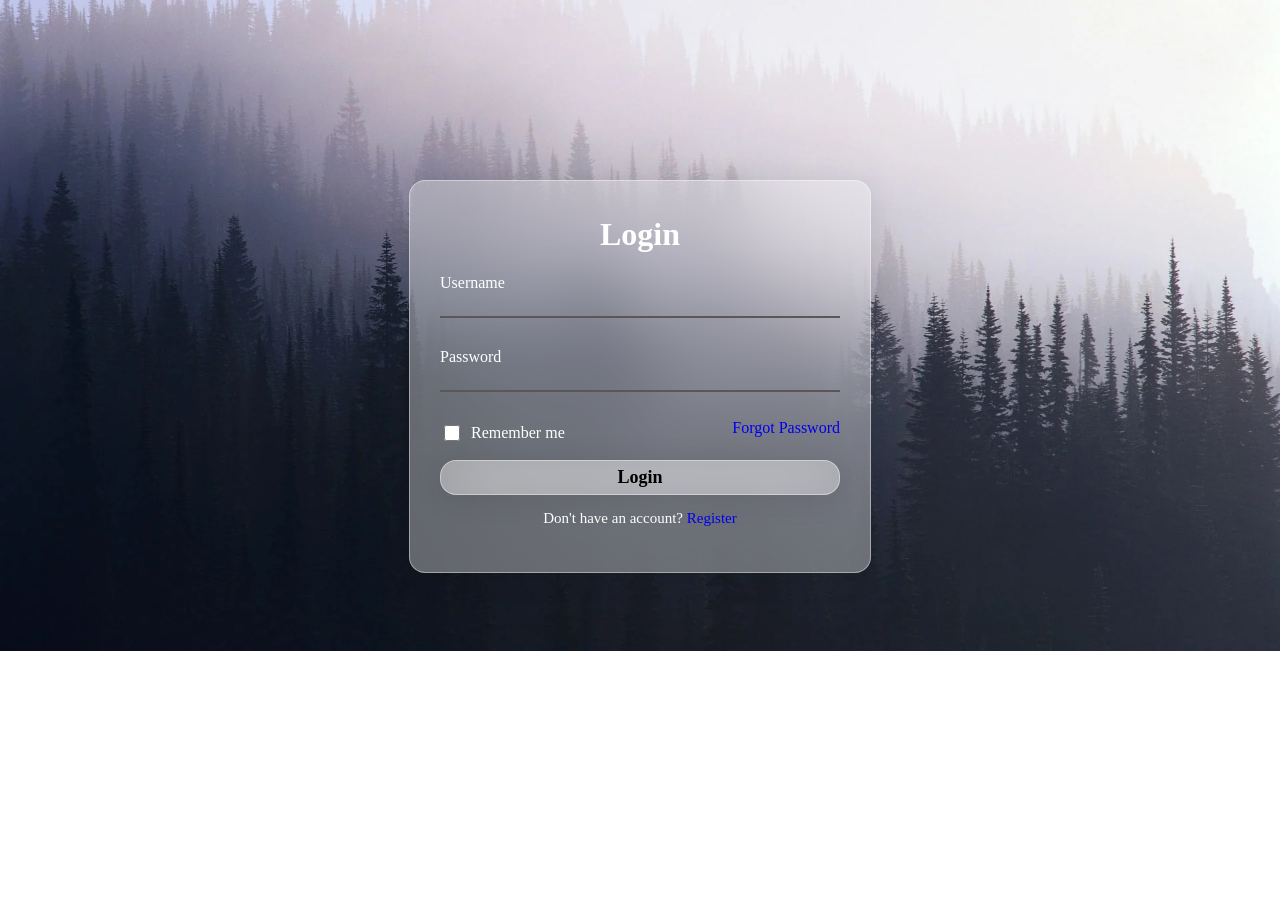
<file: login screen/index.html>
<!DOCTYPE html>
<html lang="en">
<head>
    <meta charset="UTF-8">
    <meta name="viewport" content="width=device-width, initial-scale=1.0">
    <title>Login Screen</title>
    <link rel="stylesheet" href="style.css">
    <script src="app.js" defer></script>
</head>
<body>
    <div class="login">
        <form action="#" method="post">
            <h1>Login</h1>

            <div class="input-group">
            <label for="username">Username</label>
            <input type="text" name="username" id="username">
            <div class="error"></div>
            </div>

            <div class="input-group">
            <label for="password">Password</label>
            <input type="password" name="password" id="password">
            <div class="error"></div>
            </div>

            <div class="input-group remember-row">
            <label class="remember"><input type="checkbox" id="remember">Remember me</label>
            <a href="forgot.html">Forgot Password</a>
            </div>

            <button type="submit">Login</button>
            <p class="footer">Don't have an account? <a href="register.html">Register</a></p>
        </form>
    </div>

</body>
</html>
</file>
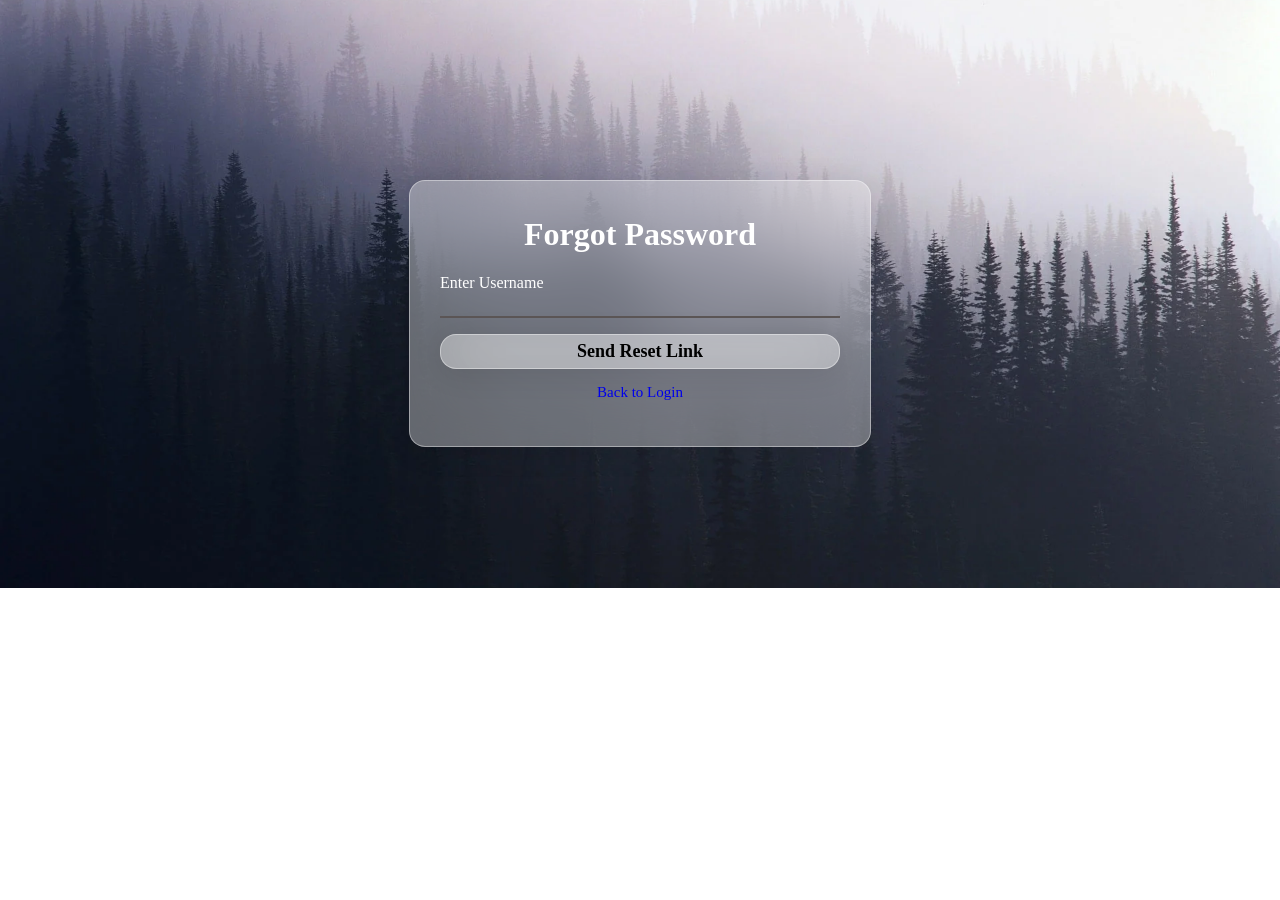
<file: login screen/forgot.html>
<!DOCTYPE html>
<html lang="en">
<head>
    <meta charset="UTF-8">
    <meta name="viewport" content="width=device-width, initial-scale=1.0">
    <title>Forgot Password</title>
    <link rel="stylesheet" href="style.css">
</head>
<body>
    <form action="#" method="post">
        <h1>Forgot Password</h1>
        <div class="input-group">
            <label for="username">Enter Username</label>
            <input type="text" id="username" name="username" required>
        </div>
        <button type="submit">Send Reset Link</button>
        <p class="footer"><a href="index.html">Back to Login</a></p>
    </form>
</body>
</html>
</file>
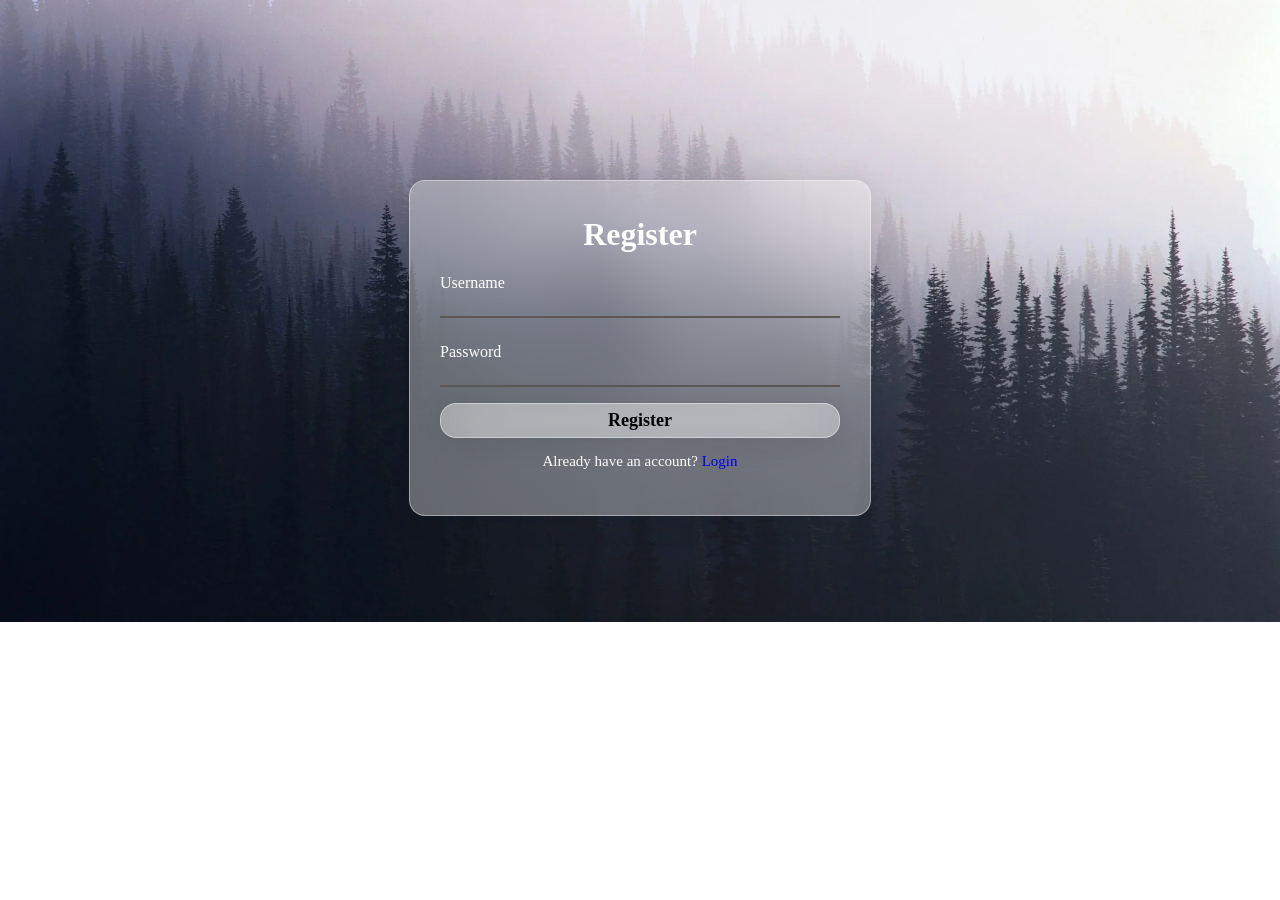
<file: login screen/register.html>
<!DOCTYPE html>
<html lang="en">
<head>
    <meta charset="UTF-8">
    <meta name="viewport" content="width=device-width, initial-scale=1.0">
    <title>Register</title>
    <link rel="stylesheet" href="style.css">
</head>
<body>
    <form action="#" method="post">
        <h1>Register</h1>
        <div class="input-group">
            <label for="username">Username</label>
            <input type="text" id="username" name="username" required>
        </div>
        <div class="input-group">
            <label for="password">Password</label>
            <input type="password" id="password" name="password" required minlength="6">
        </div>
        <button type="submit">Register</button>
        <p class="footer">Already have an account? <a href="index.html">Login</a></p>
    </form>
</body>
</html>
</file>
<file: login screen/style.css>
body{
    background-image: url("images/login.webp");
    background-size: cover;
    background-repeat: no-repeat;
    background-position: center;
    font-family: serif;
    color: white;
}
form{
    width: 400px;
    margin:20vh auto 0 auto;
    background: rgba(255, 255, 255, 0.35);
    border-radius: 16px;
    box-shadow: 0 4px 30px rgba(0, 0, 0, 0.1);
    backdrop-filter: blur(30px);
    -webkit-backdrop-filter: blur(20px);
    border: 1px solid rgba(255, 255, 255, 0.4);
    padding: 30px;
}
h1{
    text-align: center;
    margin-top: 5px;
}
form button{
    background: rgba(255, 255, 255, 0.35);
    border-radius: 16px;
    box-shadow: 0 4px 30px rgba(0, 0, 0, 0.1);
    backdrop-filter: blur(30px);
    -webkit-backdrop-filter: blur(20px);
    border: 1px solid rgba(255, 255, 255, 0.4);
    font-weight: bold;
    color: black;
    width: 100%;
    height:35px;
    padding: 10px;
    cursor: pointer;
    font-size: 18px;
    padding-top: 6px;
    font-family: serif;
    margin-top: -25px;
    
    }
button:hover{
    background-color: rgba(0, 0, 0, 0.01);
    transition: 0.5s;
    }
.input-group{
        display: flex;
        flex-direction: column;
        margin-bottom: 25px;
    }
.input-group input{
    width: 100%;
    padding: 3px 0;
    border: none;
    border-bottom: 2px solid rgb(92, 86, 86);
    outline: none;
    background: transparent;
    font-size: 16px;
}
input:focus{
    border-bottom: 2px solid black;
}
.footer{
    text-align: center;
    font-size: 15px;
    font-family: serif;
}
.footer a {
    text-decoration: none;
}
.footer a:hover{
    text-decoration: underline;
    transition: 0.1s;
    color:rgb(0, 0, 54)
}

.input-group a{
    text-decoration: none;
    text-align: end;
    margin-top: 2px;
    margin-bottom: 0;
    margin-top: -10px;
}
.input-group a:hover{
    text-decoration: underline;
    transition: 0.1s;
    color:rgb(0, 0, 54)
}

.remember-row{
    display: flex;
    flex-direction: row;
    justify-content: space-between;
    align-items: center;
    margin-bottom: 25px;
}
.remember {
    display: flex;
    align-items: center;
    gap: 8px;
    margin-bottom: 0px;
    cursor: pointer;
}
.remember input{
    width: 16px;
    height: 16px;
    cursor: pointer;
}
.error {
    color: #ff4d4d;
    font-size: 14px;
    margin-top: 5px;
}
@media(max-width: 480px) {
    form{
        margin-top: 10vh;
        padding: 20px;
    }
}
</file>
